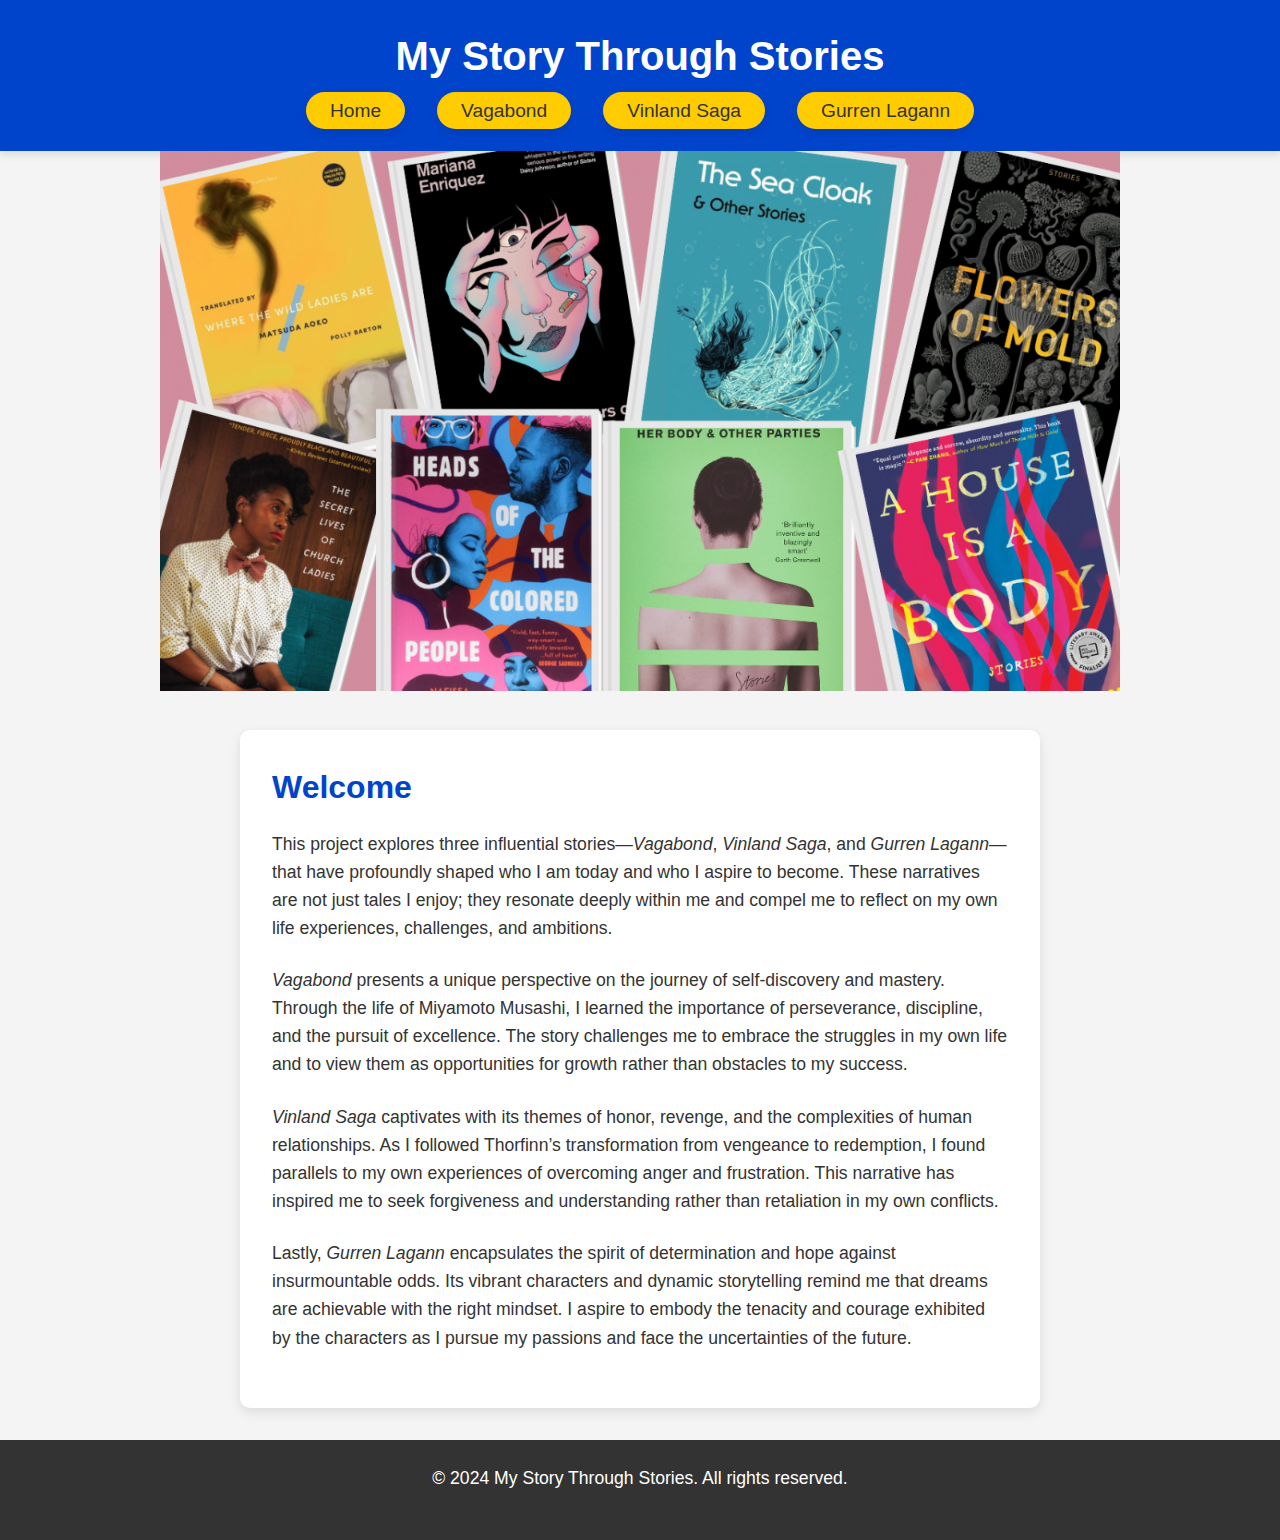
<file: index.html>
<!DOCTYPE html>
<html lang="en">
<head>
    <meta charset="UTF-8">
    <meta name="viewport" content="width=device-width, initial-scale=1.0">
    <meta name="description" content="A Multimodal Presentation of Stories Shaping Me">
    <title>My Story Through Stories</title>
    <link rel="stylesheet" href="styles.css">
</head>
<body>
    <audio id="background-music" autoplay loop>
        <source src="music1.mp3" type="audio/mpeg">
    </audio>
    <header>
        <h1>My Story Through Stories</h1>
        <nav>
            <ul>
                <li><a href="index.html">Home</a></li>
                <li><a href="vagabond.html">Vagabond</a></li>
                <li><a href="vinland.html">Vinland Saga</a></li>
                <li><a href="gurren.html">Gurren Lagann</a></li>
            </ul>
        </nav>
    </header>

    <section class="image-wrapper">
        <img src="story.png" alt="A relevant image for the homepage"> <!-- Replace with your image -->
    </section>

    <section class="content">
        <h2>Welcome</h2>
        <p>This project explores three influential stories—<em>Vagabond</em>, <em>Vinland Saga</em>, and <em>Gurren Lagann</em>—that have profoundly shaped who I am today and who I aspire to become. These narratives are not just tales I enjoy; they resonate deeply within me and compel me to reflect on my own life experiences, challenges, and ambitions.</p>

        <p><em>Vagabond</em> presents a unique perspective on the journey of self-discovery and mastery. Through the life of Miyamoto Musashi, I learned the importance of perseverance, discipline, and the pursuit of excellence. The story challenges me to embrace the struggles in my own life and to view them as opportunities for growth rather than obstacles to my success.</p>

        <p><em>Vinland Saga</em> captivates with its themes of honor, revenge, and the complexities of human relationships. As I followed Thorfinn’s transformation from vengeance to redemption, I found parallels to my own experiences of overcoming anger and frustration. This narrative has inspired me to seek forgiveness and understanding rather than retaliation in my own conflicts.</p>

        <p>Lastly, <em>Gurren Lagann</em> encapsulates the spirit of determination and hope against insurmountable odds. Its vibrant characters and dynamic storytelling remind me that dreams are achievable with the right mindset. I aspire to embody the tenacity and courage exhibited by the characters as I pursue my passions and face the uncertainties of the future.</p>
    </section>

    <footer>
        <p>&copy; 2024 My Story Through Stories. All rights reserved.</p>
    </footer>
</body>
</html>
</file>
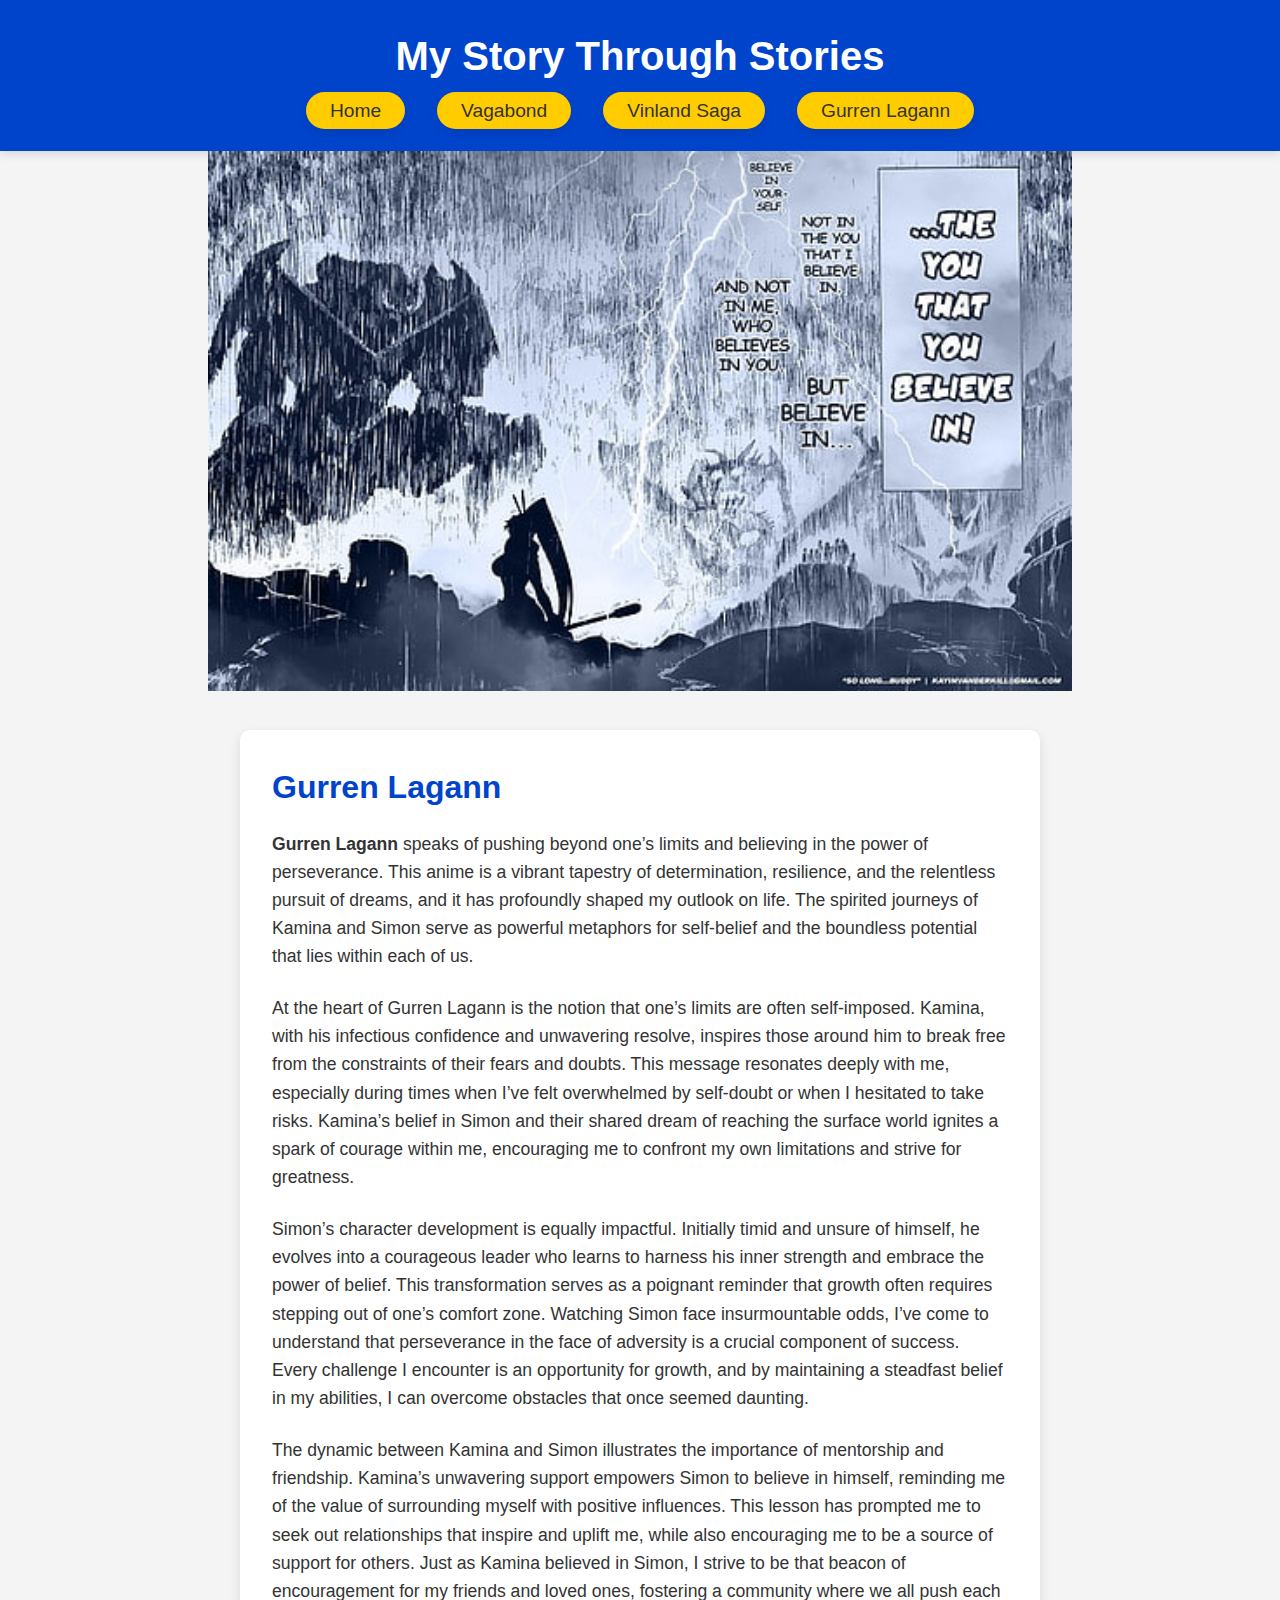
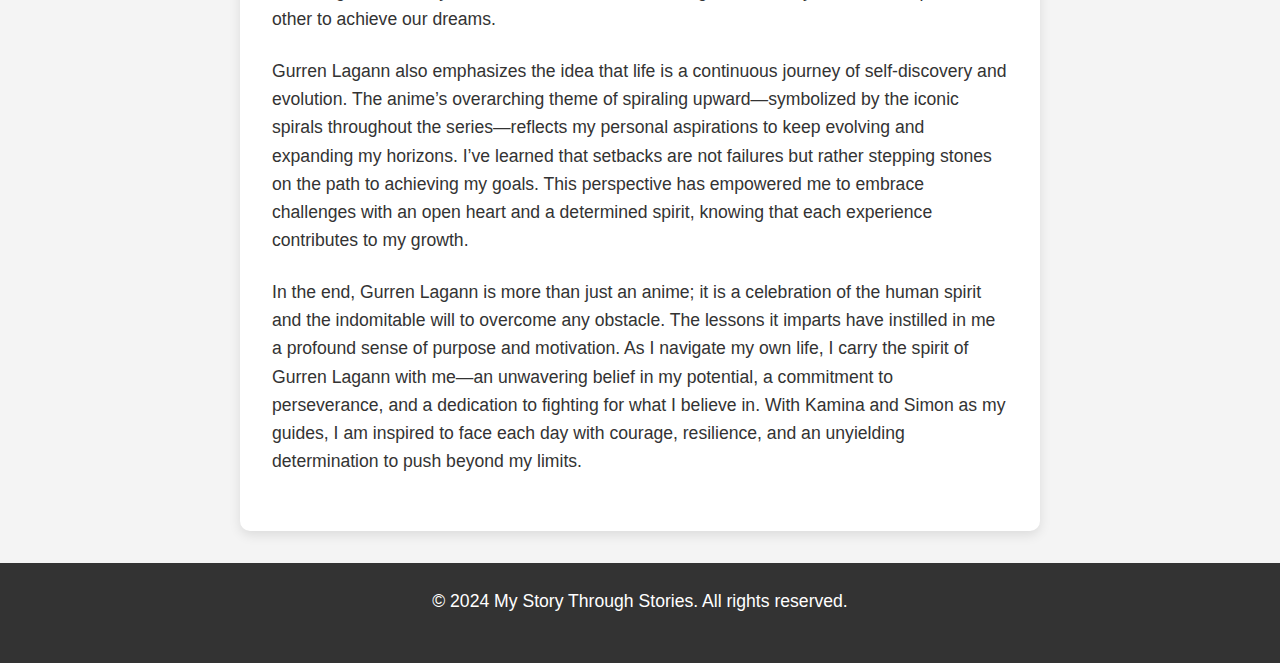
<file: gurren.html>
<!DOCTYPE html>
<html lang="en">
<head>
    <meta charset="UTF-8">
    <meta name="viewport" content="width=device-width, initial-scale=1.0">
    <meta name="description" content="Gurren Lagann - My Story Through Stories">
    <title>Gurren Lagann</title>
    <link rel="stylesheet" href="styles.css">
</head>
<body>
    <audio id="background-music" autoplay loop>
        <source src="music2.mp3" type="audio/mpeg">
    </audio>
    <header>
        <h1>My Story Through Stories</h1>
        <nav>
            <ul>
                <li><a href="index.html">Home</a></li>
                <li><a href="vagabond.html">Vagabond</a></li>
                <li><a href="vinland.html">Vinland Saga</a></li>
                <li><a href="gurren.html">Gurren Lagann</a></li>
            </ul>
        </nav>
    </header>

    <div class="image-wrapper">
        <img src="gurren.jpg" alt="Gurren Lagann Image">
    </div>

    <section class="content">
        <h2>Gurren Lagann</h2>
        <p><strong>Gurren Lagann</strong> speaks of pushing beyond one’s limits and believing in the power of perseverance. This anime is a vibrant tapestry of determination, resilience, and the relentless pursuit of dreams, and it has profoundly shaped my outlook on life. The spirited journeys of Kamina and Simon serve as powerful metaphors for self-belief and the boundless potential that lies within each of us.</p>
        <p>At the heart of Gurren Lagann is the notion that one’s limits are often self-imposed. Kamina, with his infectious confidence and unwavering resolve, inspires those around him to break free from the constraints of their fears and doubts. This message resonates deeply with me, especially during times when I’ve felt overwhelmed by self-doubt or when I hesitated to take risks. Kamina’s belief in Simon and their shared dream of reaching the surface world ignites a spark of courage within me, encouraging me to confront my own limitations and strive for greatness.</p>
        <p>Simon’s character development is equally impactful. Initially timid and unsure of himself, he evolves into a courageous leader who learns to harness his inner strength and embrace the power of belief. This transformation serves as a poignant reminder that growth often requires stepping out of one’s comfort zone. Watching Simon face insurmountable odds, I’ve come to understand that perseverance in the face of adversity is a crucial component of success. Every challenge I encounter is an opportunity for growth, and by maintaining a steadfast belief in my abilities, I can overcome obstacles that once seemed daunting.</p>
        <p>The dynamic between Kamina and Simon illustrates the importance of mentorship and friendship. Kamina’s unwavering support empowers Simon to believe in himself, reminding me of the value of surrounding myself with positive influences. This lesson has prompted me to seek out relationships that inspire and uplift me, while also encouraging me to be a source of support for others. Just as Kamina believed in Simon, I strive to be that beacon of encouragement for my friends and loved ones, fostering a community where we all push each other to achieve our dreams.</p>
        <p>Gurren Lagann also emphasizes the idea that life is a continuous journey of self-discovery and evolution. The anime’s overarching theme of spiraling upward—symbolized by the iconic spirals throughout the series—reflects my personal aspirations to keep evolving and expanding my horizons. I’ve learned that setbacks are not failures but rather stepping stones on the path to achieving my goals. This perspective has empowered me to embrace challenges with an open heart and a determined spirit, knowing that each experience contributes to my growth.</p>
        <p>In the end, Gurren Lagann is more than just an anime; it is a celebration of the human spirit and the indomitable will to overcome any obstacle. The lessons it imparts have instilled in me a profound sense of purpose and motivation. As I navigate my own life, I carry the spirit of Gurren Lagann with me—an unwavering belief in my potential, a commitment to perseverance, and a dedication to fighting for what I believe in. With Kamina and Simon as my guides, I am inspired to face each day with courage, resilience, and an unyielding determination to push beyond my limits. </p>
    </section>

    <footer>
        <p>&copy; 2024 My Story Through Stories. All rights reserved.</p>
    </footer>
</body>
</html>
</file>
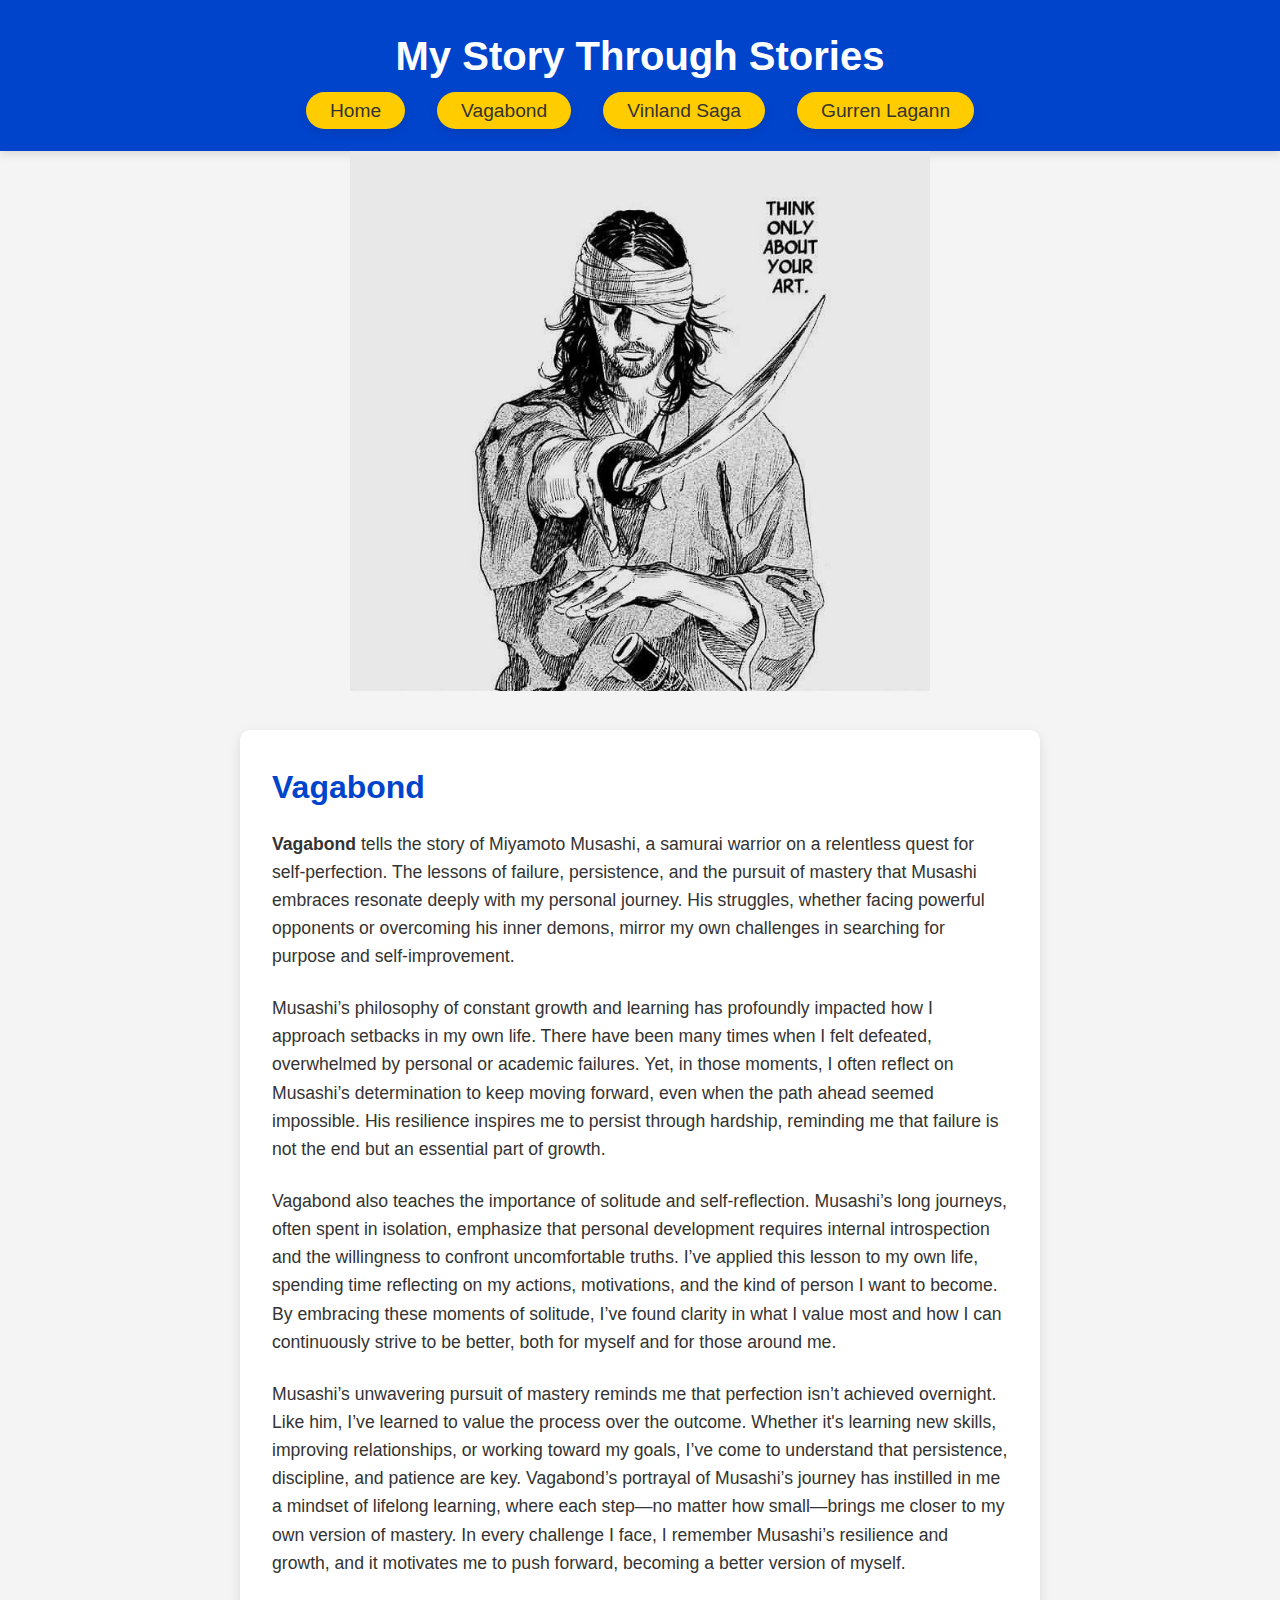
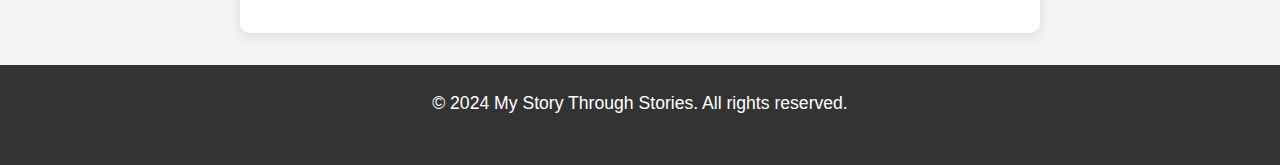
<file: vagabond.html>
<!DOCTYPE html>
<html lang="en">
<head>
    <meta charset="UTF-8">
    <meta name="viewport" content="width=device-width, initial-scale=1.0">
    <meta name="description" content="Vagabond - My Story Through Stories">
    <title>Vagabond</title>
    <link rel="stylesheet" href="styles.css">
</head>
<body>
    <audio id="background-music" autoplay loop>
        <source src="music3.mp3" type="audio/mpeg">
    </audio>
    <header>
        <h1>My Story Through Stories</h1>
        <nav>
            <ul>
                <li><a href="index.html">Home</a></li>
                <li><a href="vagabond.html">Vagabond</a></li>
                <li><a href="vinland.html">Vinland Saga</a></li>
                <li><a href="gurren.html">Gurren Lagann</a></li>
            </ul>
        </nav>
    </header>

    <div class="image-wrapper">
        <img src="vagabond.jpg" alt="Vagabond Image">
    </div>

    <section class="content">
        <h2>Vagabond</h2>
        <p><strong>Vagabond</strong> tells the story of Miyamoto Musashi, a samurai warrior on a relentless quest for self-perfection. The lessons of failure, persistence, and the pursuit of mastery that Musashi embraces resonate deeply with my personal journey. His struggles, whether facing powerful opponents or overcoming his inner demons, mirror my own challenges in searching for purpose and self-improvement. </p>
        <p>Musashi’s philosophy of constant growth and learning has profoundly impacted how I approach setbacks in my own life. There have been many times when I felt defeated, overwhelmed by personal or academic failures. Yet, in those moments, I often reflect on Musashi’s determination to keep moving forward, even when the path ahead seemed impossible. His resilience inspires me to persist through hardship, reminding me that failure is not the end but an essential part of growth.</p>
        <p>Vagabond also teaches the importance of solitude and self-reflection. Musashi’s long journeys, often spent in isolation, emphasize that personal development requires internal introspection and the willingness to confront uncomfortable truths. I’ve applied this lesson to my own life, spending time reflecting on my actions, motivations, and the kind of person I want to become. By embracing these moments of solitude, I’ve found clarity in what I value most and how I can continuously strive to be better, both for myself and for those around me.</p>
        <p>Musashi’s unwavering pursuit of mastery reminds me that perfection isn’t achieved overnight. Like him, I’ve learned to value the process over the outcome. Whether it's learning new skills, improving relationships, or working toward my goals, I’ve come to understand that persistence, discipline, and patience are key. Vagabond’s portrayal of Musashi’s journey has instilled in me a mindset of lifelong learning, where each step—no matter how small—brings me closer to my own version of mastery. In every challenge I face, I remember Musashi’s resilience and growth, and it motivates me to push forward, becoming a better version of myself.</p>
    </section>

    <footer>
        <p>&copy; 2024 My Story Through Stories. All rights reserved.</p>
    </footer>
</body>
</html>
</file>
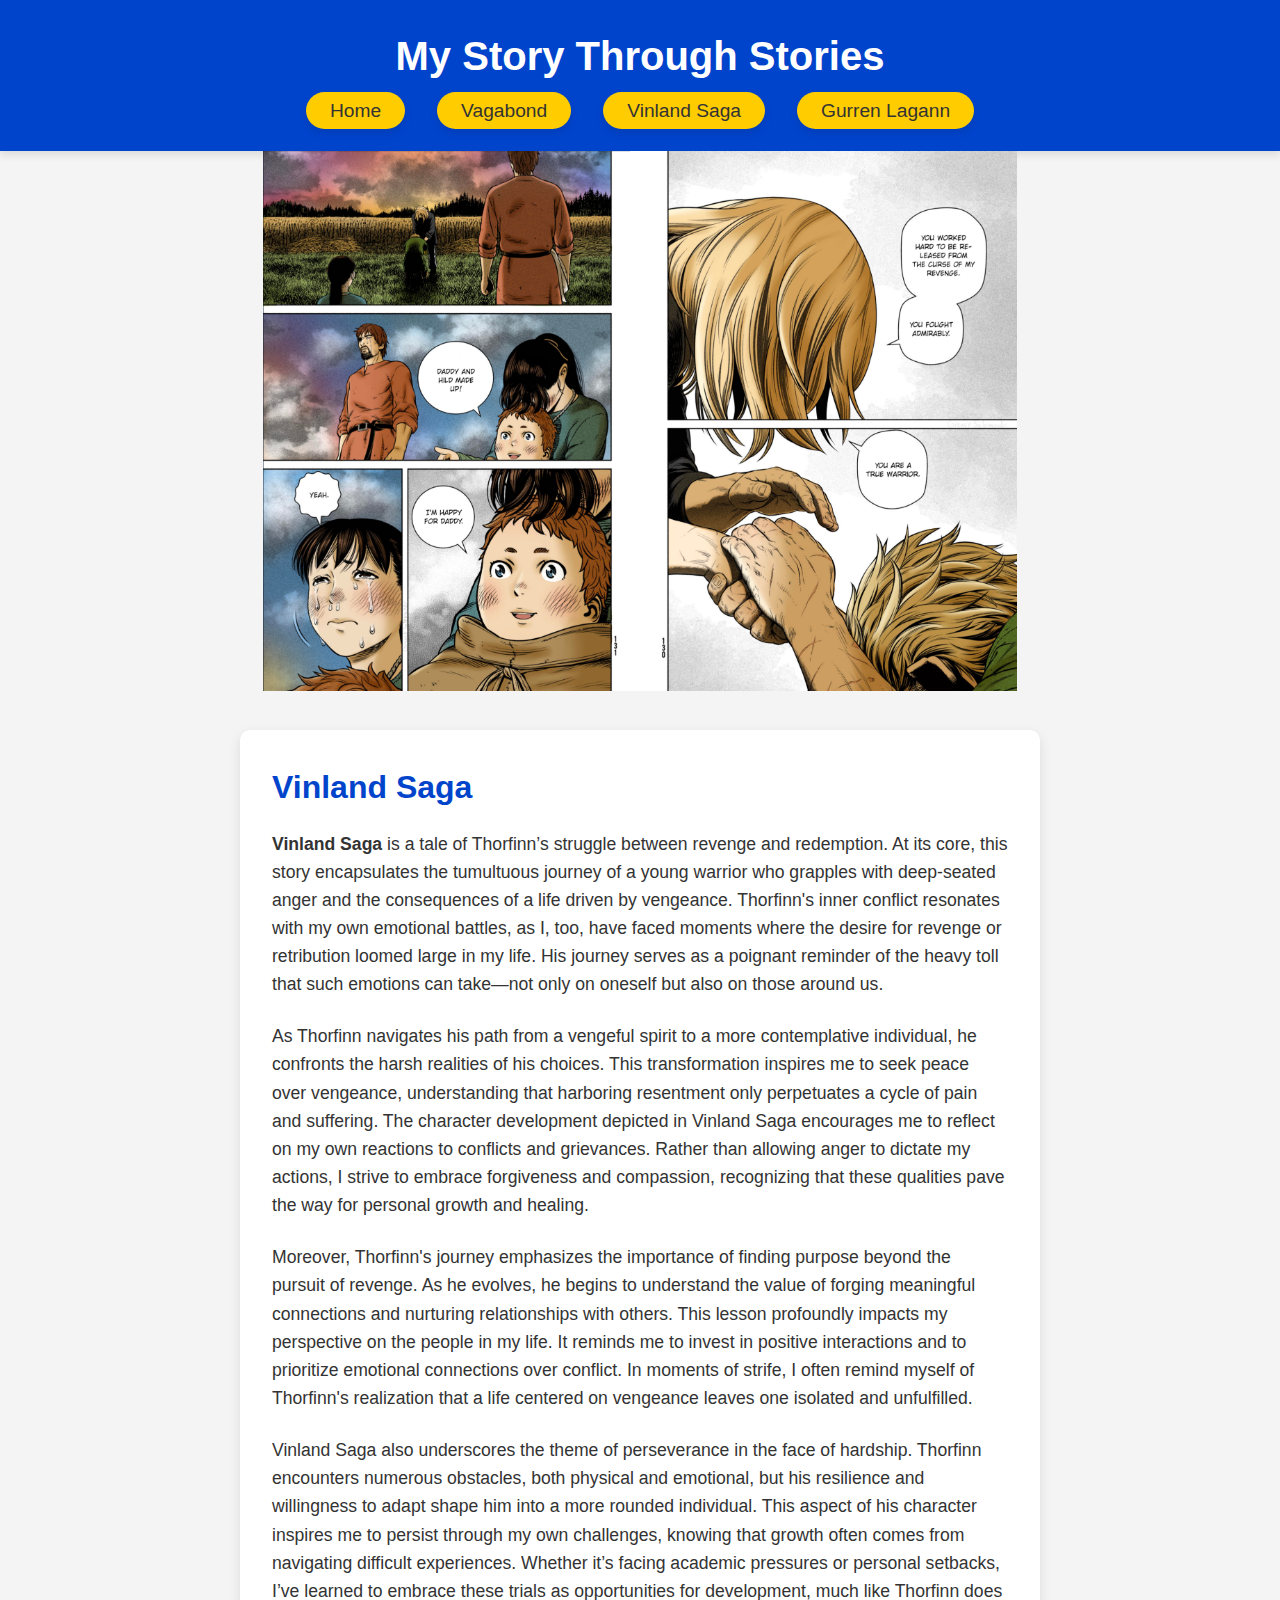
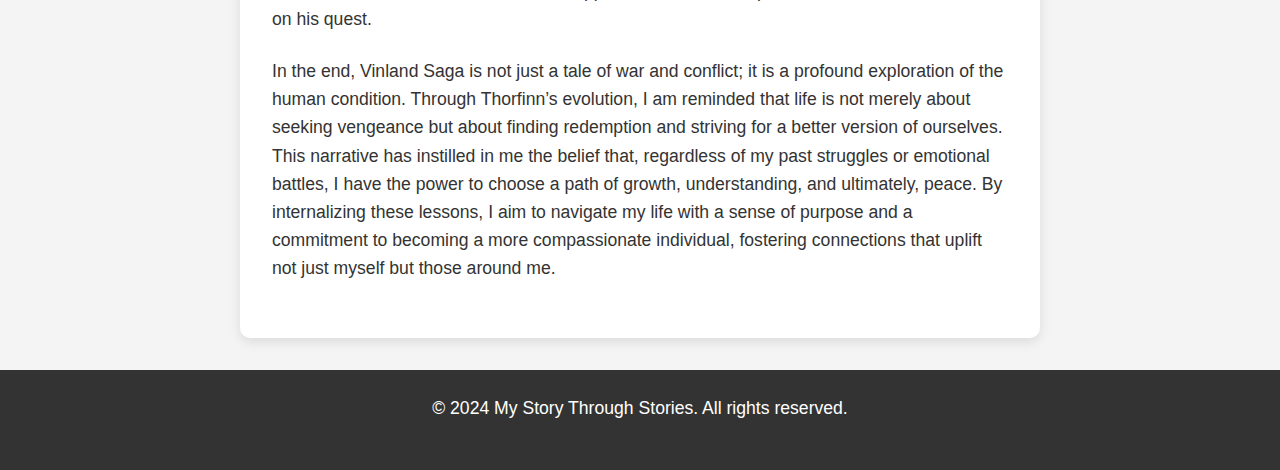
<file: vinland.html>
<!DOCTYPE html>
<html lang="en">
<head>
    <meta charset="UTF-8">
    <meta name="viewport" content="width=device-width, initial-scale=1.0">
    <meta name="description" content="Vinland Saga - My Story Through Stories">
    <title>Vinland Saga</title>
    <link rel="stylesheet" href="styles.css">
</head>
<body>
    <audio id="background-music" autoplay loop>
        <source src="music4.mp3" type="audio/mpeg">
    </audio>
    <header>
        <h1>My Story Through Stories</h1>
        <nav>
            <ul>
                <li><a href="index.html">Home</a></li>
                <li><a href="vagabond.html">Vagabond</a></li>
                <li><a href="vinland.html">Vinland Saga</a></li>
                <li><a href="gurren.html">Gurren Lagann</a></li>
            </ul>
        </nav>
    </header>

    <div class="image-wrapper">
        <img src="vinland1.jpg" alt="Vinland Saga Image">
    </div>

    <section class="content">
        <h2>Vinland Saga</h2>
        <p><strong>Vinland Saga</strong> is a tale of Thorfinn’s struggle between revenge and redemption. At its core, this story encapsulates the tumultuous journey of a young warrior who grapples with deep-seated anger and the consequences of a life driven by vengeance. Thorfinn's inner conflict resonates with my own emotional battles, as I, too, have faced moments where the desire for revenge or retribution loomed large in my life. His journey serves as a poignant reminder of the heavy toll that such emotions can take—not only on oneself but also on those around us.</p>
        <p>As Thorfinn navigates his path from a vengeful spirit to a more contemplative individual, he confronts the harsh realities of his choices. This transformation inspires me to seek peace over vengeance, understanding that harboring resentment only perpetuates a cycle of pain and suffering. The character development depicted in Vinland Saga encourages me to reflect on my own reactions to conflicts and grievances. Rather than allowing anger to dictate my actions, I strive to embrace forgiveness and compassion, recognizing that these qualities pave the way for personal growth and healing.</p>
        <p>Moreover, Thorfinn's journey emphasizes the importance of finding purpose beyond the pursuit of revenge. As he evolves, he begins to understand the value of forging meaningful connections and nurturing relationships with others. This lesson profoundly impacts my perspective on the people in my life. It reminds me to invest in positive interactions and to prioritize emotional connections over conflict. In moments of strife, I often remind myself of Thorfinn's realization that a life centered on vengeance leaves one isolated and unfulfilled.</p>
        <p>Vinland Saga also underscores the theme of perseverance in the face of hardship. Thorfinn encounters numerous obstacles, both physical and emotional, but his resilience and willingness to adapt shape him into a more rounded individual. This aspect of his character inspires me to persist through my own challenges, knowing that growth often comes from navigating difficult experiences. Whether it’s facing academic pressures or personal setbacks, I’ve learned to embrace these trials as opportunities for development, much like Thorfinn does on his quest.</p>
        <p>In the end, Vinland Saga is not just a tale of war and conflict; it is a profound exploration of the human condition. Through Thorfinn’s evolution, I am reminded that life is not merely about seeking vengeance but about finding redemption and striving for a better version of ourselves. This narrative has instilled in me the belief that, regardless of my past struggles or emotional battles, I have the power to choose a path of growth, understanding, and ultimately, peace. By internalizing these lessons, I aim to navigate my life with a sense of purpose and a commitment to becoming a more compassionate individual, fostering connections that uplift not just myself but those around me.</p>
    </section>

    <footer>
        <p>&copy; 2024 My Story Through Stories. All rights reserved.</p>
    </footer>
</body>
</html>
</file>
<file: styles.css>
* {
    margin: 0;
    padding: 0;
    box-sizing: border-box;
}

body {
    font-family: 'Arial', sans-serif;
    background-color: #f4f4f4;
    color: #333;
    line-height: 1.6;
}

/* Header styling */
header {
    background-color: #0044cc;
    color: white;
    text-align: center;
    padding: 1.5rem 0;
    box-shadow: 0px 4px 8px rgba(0, 0, 0, 0.1);
}

header h1 {
    font-size: 2.5rem;
    margin-bottom: 0.5rem;
}

/* Navigation styling */
nav ul {
    list-style: none;
    display: flex;
    justify-content: center;
    padding: 0;
}

nav ul li {
    margin: 0 1rem;
}

nav ul li a {
    background-color: #ffcc00;
    color: #333;
    text-decoration: none;
    font-size: 1.2rem;
    padding: 0.5rem 1.5rem;
    border-radius: 25px;
    transition: background-color 0.3s ease, transform 0.3s ease;
    box-shadow: 0px 4px 8px rgba(0, 0, 0, 0.1);
}

nav ul li a:hover {
    background-color: #ff9900;
    transform: scale(1.05);
}

/* Content section */
.content {
    padding: 2rem;
    margin: 2rem auto;
    max-width: 800px; /* Adjusted for better readability */
    background-color: white;
    box-shadow: 0 4px 12px rgba(0, 0, 0, 0.1);
    border-radius: 10px;
    position: relative;
    z-index: 2; /* Keeps it above the image */
}

/* Centered and resized image styling */
.image-wrapper {
    position: relative;
    width: 80%; /* Centering the image */
    margin: 0 auto; /* Centers the image wrapper */
    height: auto; /* Allows height to adjust based on the image */
}

.image-wrapper img {
    width: 100%; /* Makes the image fill the wrapper width */
    height: auto; /* Keeps the image's aspect ratio */
    max-height: 60vh; /* Limits the max height to ensure the full image displays */
    object-fit: contain; /* Ensures the entire image is visible */
    filter: brightness(100%);
    transition: filter 0.3s ease;
}

/* Expanded Paragraph Styling */
h2 {
    font-size: 2rem;
    color: #0044cc;
    margin-bottom: 1rem;
}

p {
    font-size: 1.1rem;
    line-height: 1.6;
    margin-bottom: 1.5rem;
}

/* Footer */
footer {
    text-align: center;
    padding: 1.5rem 0;
    background-color: #333;
    color: white;
    margin-top: 2rem;
}
</file>
